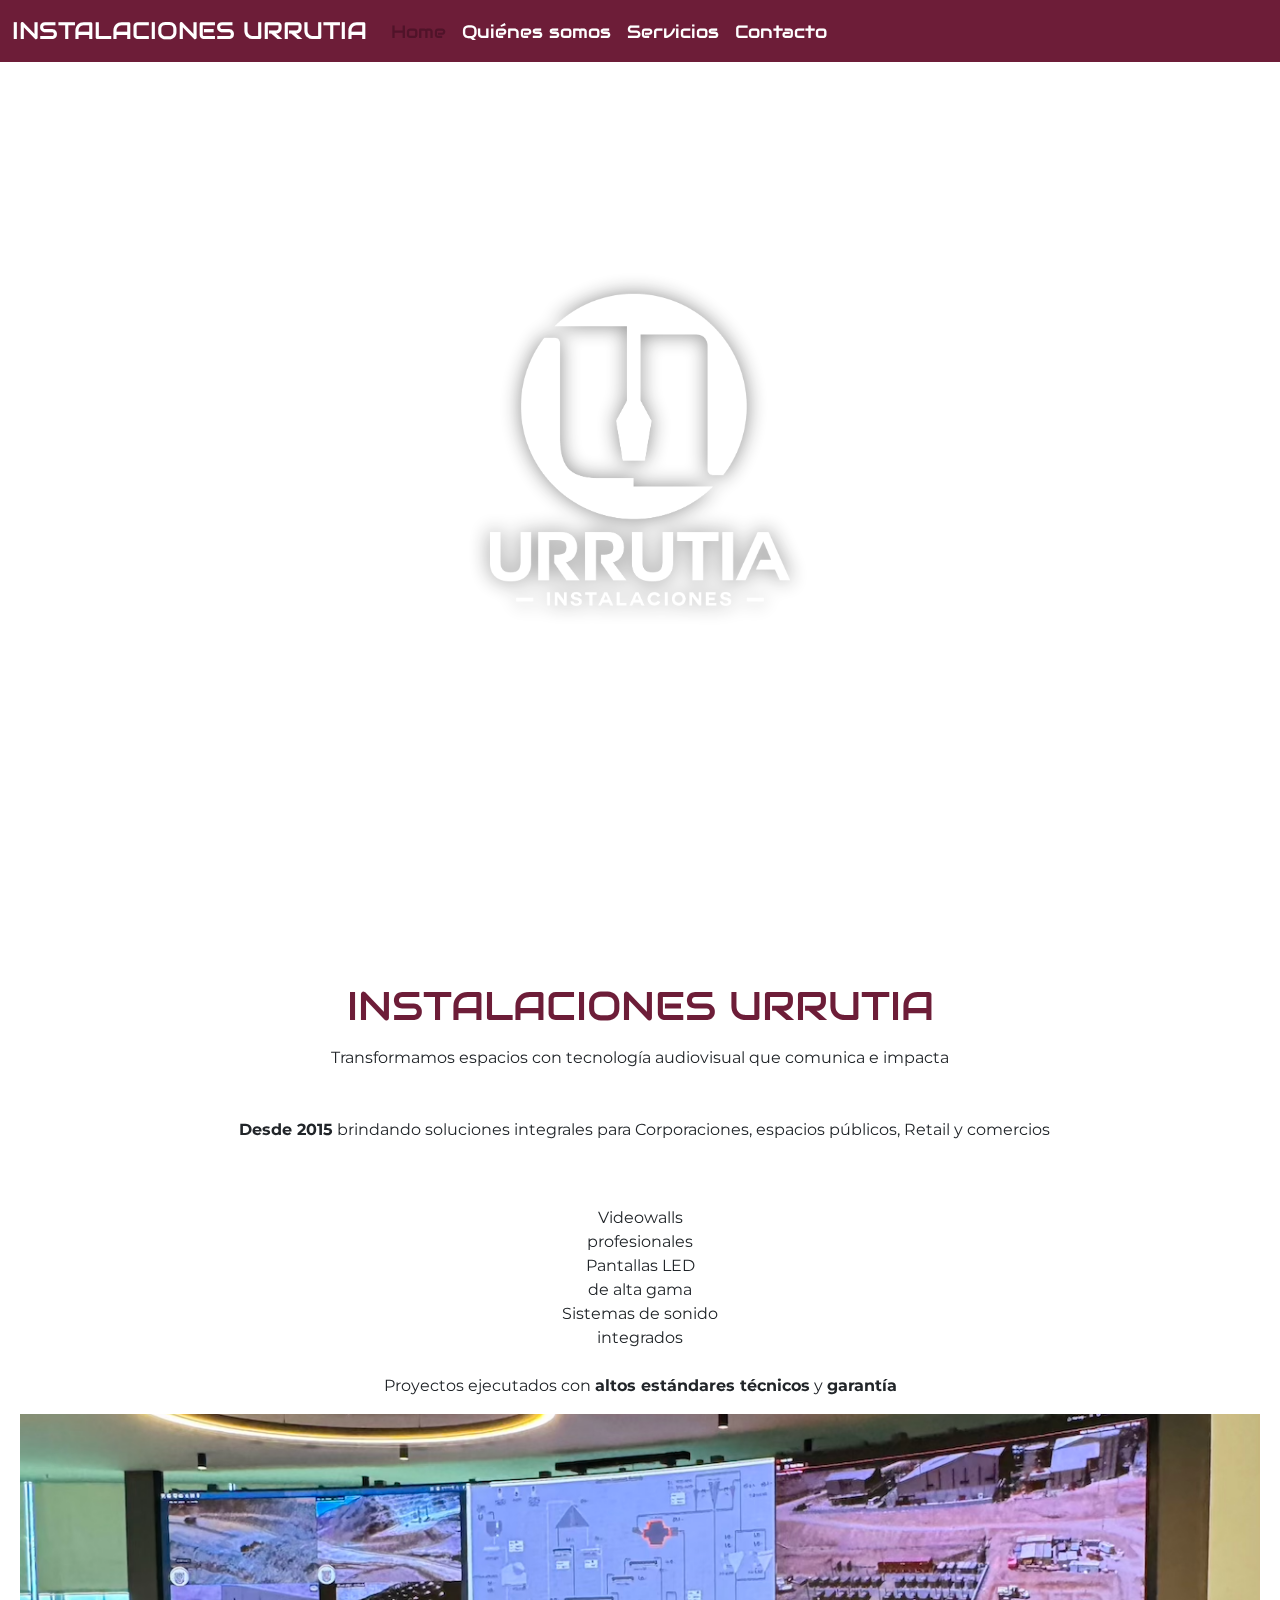
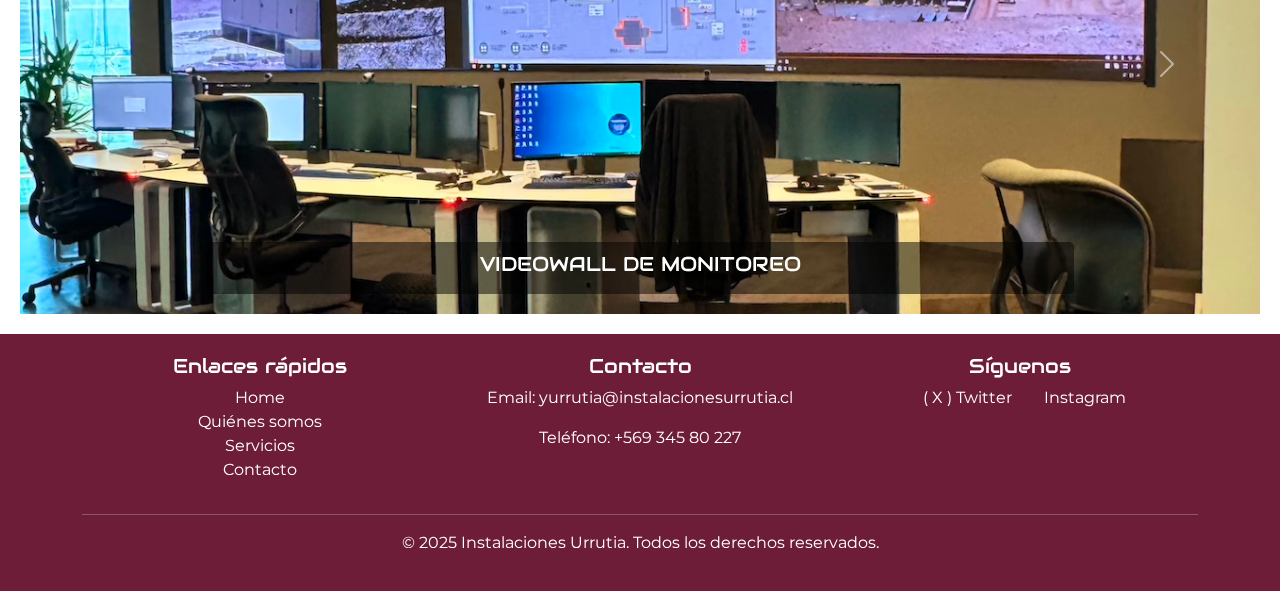
<file: index.html>
<!DOCTYPE html>
<html lang="es">
<head>
    <meta charset="UTF-8">
    <meta name="viewport" content="width=device-width, initial-scale=1.0">
    <title>INSTALACIONES URRUTIA</title>
    <!-- Bootstrap CSS -->
    <link href="https://cdn.jsdelivr.net/npm/bootstrap@5.3.0/dist/css/bootstrap.min.css" rel="stylesheet">
    <!-- Google Fonts -->
    <link href="https://fonts.googleapis.com/css2?family=Roboto:wght@400;700&display=swap" rel="stylesheet">
    <link href="https://fonts.googleapis.com/css2?family=Montserrat:ital,wght@0,100..900;1,100..900&family=Permanent+Marker&display=swap" rel="stylesheet">
    <link href="https://fonts.googleapis.com/css2?family=Audiowide&family=Montserrat:ital,wght@0,100..900;1,100..900&family=Permanent+Marker&display=swap" rel="stylesheet">
    <!-- Estilos personalizados -->
    <link href="assets/css/styles.css" rel="stylesheet">
</head>
<body>
<!-- Agregue un comentario para probar git en mac -->
    <!-- Navbar -->
    <nav class="navbar navbar-expand-lg navbar-dark navbar-custom">
        <div class="container-fluid">
            <a class="navbar-brand" href="index.html">INSTALACIONES URRUTIA</a>
            <button class="navbar-toggler" type="button" data-bs-toggle="collapse" data-bs-target="#navbarNav" aria-controls="navbarNav" aria-expanded="false" aria-label="Toggle navigation">
                <span class="navbar-toggler-icon"></span>
            </button>
            <div class="collapse navbar-collapse" id="navbarNav">
                <ul class="navbar-nav">
                    <li class="nav-item">
                        <a class="nav-link active" aria-current="page" href="index.html">Home</a>
                    </li>
                    <li class="nav-item">
                        <a class="nav-link" href="quienes-somos.html">Quiénes somos</a>
                    </li>
                    <li class="nav-item">
                        <a class="nav-link" href="servicios.html">Servicios</a>
                    </li>
                    <li class="nav-item">
                        <a class="nav-link" href="contacto.html">Contacto</a>
                    </li>
                </ul>
            </div>
        </div>
    </nav>

    <!-- Video de fondo de YouTube -->
    <div class="video-background">
        <iframe
            src="https://www.youtube.com/embed/0Ohs6eExN68?autoplay=1&mute=1&controls=0&loop=1&playlist=0Ohs6eExN68"
            allow="accelerometer; autoplay; clipboard-write; encrypted-media; gyroscope; picture-in-picture"
            allowfullscreen>
        </iframe>
    </div>

    <!-- Logo sobre el video -->
    <div class="logo-container">
        <img src="assets/images/logo_original.png" alt="Logo de Instalaciones Urrutia">
    </div>


    <!-- Contenido principal -->
        <div class="content">
            <div class="hero-text text-center px-3">
                <!-- Línea superior con acento decorativo -->
                <div class="d-flex justify-content-center align-items-center mb-3">
                    <div class="header-line"></div>
                    <h1 class="mx-3 mb-0">INSTALACIONES URRUTIA</h1>
                    <div class="header-line"></div>
                </div>
                
                <!-- Lema principal -->
                <p class="lead-text mb-4">Transformamos espacios con <span class="text-highlight">tecnología audiovisual</span> que comunica e impacta</p>
                
                <!-- Tarjeta flotante con información -->
                <div class="info-card mx-auto p-4 mb-4">
                    <p class="mb-3"><i class="fas fa-calendar-check text-highlight me-2"></i> <strong>Desde 2015</strong> brindando soluciones integrales para Corporaciones, espacios públicos, Retail y comercios</p>
                </div>
                
                <!-- Especialidades destacadas -->
                <div class="specialties-container">
                    <div class="specialty-item">
                        <i class="fas fa-tv text-highlight"></i>
                        <p class="mb-0">Videowalls<br>profesionales</p>
                    </div>
                    <div class="specialty-item">
                        <i class="fas fa-broadcast-tower text-highlight"></i>
                        <p class="mb-0">Pantallas LED<br>de alta gama</p>
                    </div>
                    <div class="specialty-item">
                        <i class="fas fa-volume-up text-highlight"></i>
                        <p class="mb-0">Sistemas de sonido<br>integrados</p>
                    </div>
                </div>
                
                <!-- Texto de cierre -->
                <p class="closing-text mt-4">Proyectos ejecutados con <strong>altos estándares técnicos</strong> y <strong>garantía</strong></p>
            </div>

            <div id="carouselExample" class="carousel slide" data-bs-ride="carousel" data-bs-interval="2000">
                <div class="carousel-inner">
                    <div class="carousel-item active">
                        <img src="assets/images/carrusel_home/carrusel_home_1.png" class="d-block w-100" alt="Imagen 1">
                        <div class="carousel-caption d-none d-md-block">
                            <h5>VIDEOWALL DE MONITOREO</h5>
                        </div>
                    </div>
                    <div class="carousel-item">
                        <img src="assets/images/carrusel_home/carrusel_home_2.png" class="d-block w-100" alt="Imagen 2">
                        <div class="carousel-caption d-none d-md-block">
                            <h5>PANTALLA LED DE CONFERENCIAS O INFORMACIONES</h5>
                        </div>
                    </div>
                    <div class="carousel-item">
                        <img src="assets/images/carrusel_home/carrusel_home_3.png" class="d-block w-100" alt="Imagen 3">
                        <div class="carousel-caption d-none d-md-block">
                            <h5>PANTALLAS LED PUBLICITARIAS</h5>
                        </div>
                    </div>
                    <div class="carousel-item">
                        <img src="assets/images/carrusel_home/carrusel_home_4.png" class="d-block w-100" alt="Imagen 4">
                        <div class="carousel-caption d-none d-md-block">
                            <h5>VIDEOWALL</h5>
                        </div>
                    </div>
                    <div class="carousel-item">
                        <img src="assets/images/carrusel_home/carrusel_home_5.png" class="d-block w-100" alt="Imagen 5">
                        <div class="carousel-caption d-none d-md-block">
                            <h5>SOLUCIONES PARA SALAS DE REUNIONES</h5>
                        </div>
                    </div>
                    <div class="carousel-item">
                        <img src="assets/images/carrusel_home/carrusel_home_6.png" class="d-block w-100" alt="Imagen 6">
                        <div class="carousel-caption d-none d-md-block">
                            <h5>SISTEMAS DE AUDIO</h5>
                        </div>
                    </div>
                    <div class="carousel-item">
                        <img src="assets/images/carrusel_home/carrusel_home_7.png" class="d-block w-100" alt="Imagen 7">
                        <div class="carousel-caption d-none d-md-block">
                            <h5>FRAMES PARA PANTALLAS LED</h5>
                        </div>
                    </div>
                    <div class="carousel-item">
                        <img src="assets/images/carrusel_home/carrusel_home_8.png" class="d-block w-100" alt="Imagen 8">
                        <div class="carousel-caption d-none d-md-block">
                            <h5>RACKS PARA EQUIPOS AUDIOVISUALES</h5>
                        </div>
                    </div>
                </div>
                <button class="carousel-control-prev" type="button" data-bs-target="#carouselExample" data-bs-slide="prev">
                    <span class="carousel-control-prev-icon" aria-hidden="true"></span>
                    <span class="visually-hidden">Anterior</span>
                </button>
                <button class="carousel-control-next" type="button" data-bs-target="#carouselExample" data-bs-slide="next">
                    <span class="carousel-control-next-icon" aria-hidden="true"></span>
                    <span class="visually-hidden">Siguiente</span>
                </button>
            </div>
        </div>
    

    <!-- Pie de página -->
    <footer>
        <div class="container">
            <div class="row">
                <div class="col-md-4">
                    <h5>Enlaces rápidos</h5>
                    <ul class="list-unstyled">
                        <li><a href="index.html">Home</a></li>
                        <li><a href="quienes-somos.html">Quiénes somos</a></li>
                        <li><a href="servicios.html">Servicios</a></li>
                        <li><a href="contacto.html">Contacto</a></li>
                    </ul>
                </div>
                <div class="col-md-4">
                    <h5>Contacto</h5>
                    <p>Email: yurrutia@instalacionesurrutia.cl</p>
                    <p>Teléfono: +569 345 80 227
                </div>
                <div class="col-md-4">
                    <h5>Síguenos</h5>
                    <a href="https://x.com/instala_urrutia"><i class="fab fa-twitter me-2"></i>( X ) Twitter</a>
                    <a href="https://www.instagram.com/instalacionesurrutia/"><i class="fab fa-instagram me-2"></i>Instagram</a>
                </div>
            </div>
            <hr>
            <p class="text-center">&copy; 2025 Instalaciones Urrutia. Todos los derechos reservados.</p>
        </div>
    </footer>

    <!-- Bootstrap JS y dependencias -->
    <script src="https://cdn.jsdelivr.net/npm/@popperjs/core@2.11.6/dist/umd/popper.min.js"></script>
    <script src="https://cdn.jsdelivr.net/npm/bootstrap@5.3.0/dist/js/bootstrap.min.js"></script>
    <script>
        window.addEventListener('scroll', function() {
            const video = document.querySelector('.video-background iframe');
            const scrollPosition = window.scrollY;
            const videoHeight = video.clientHeight;
            const opacity = 1 - (scrollPosition / videoHeight);
            video.style.opacity = opacity;
        });
    </script>
</body>
</html>
</file>
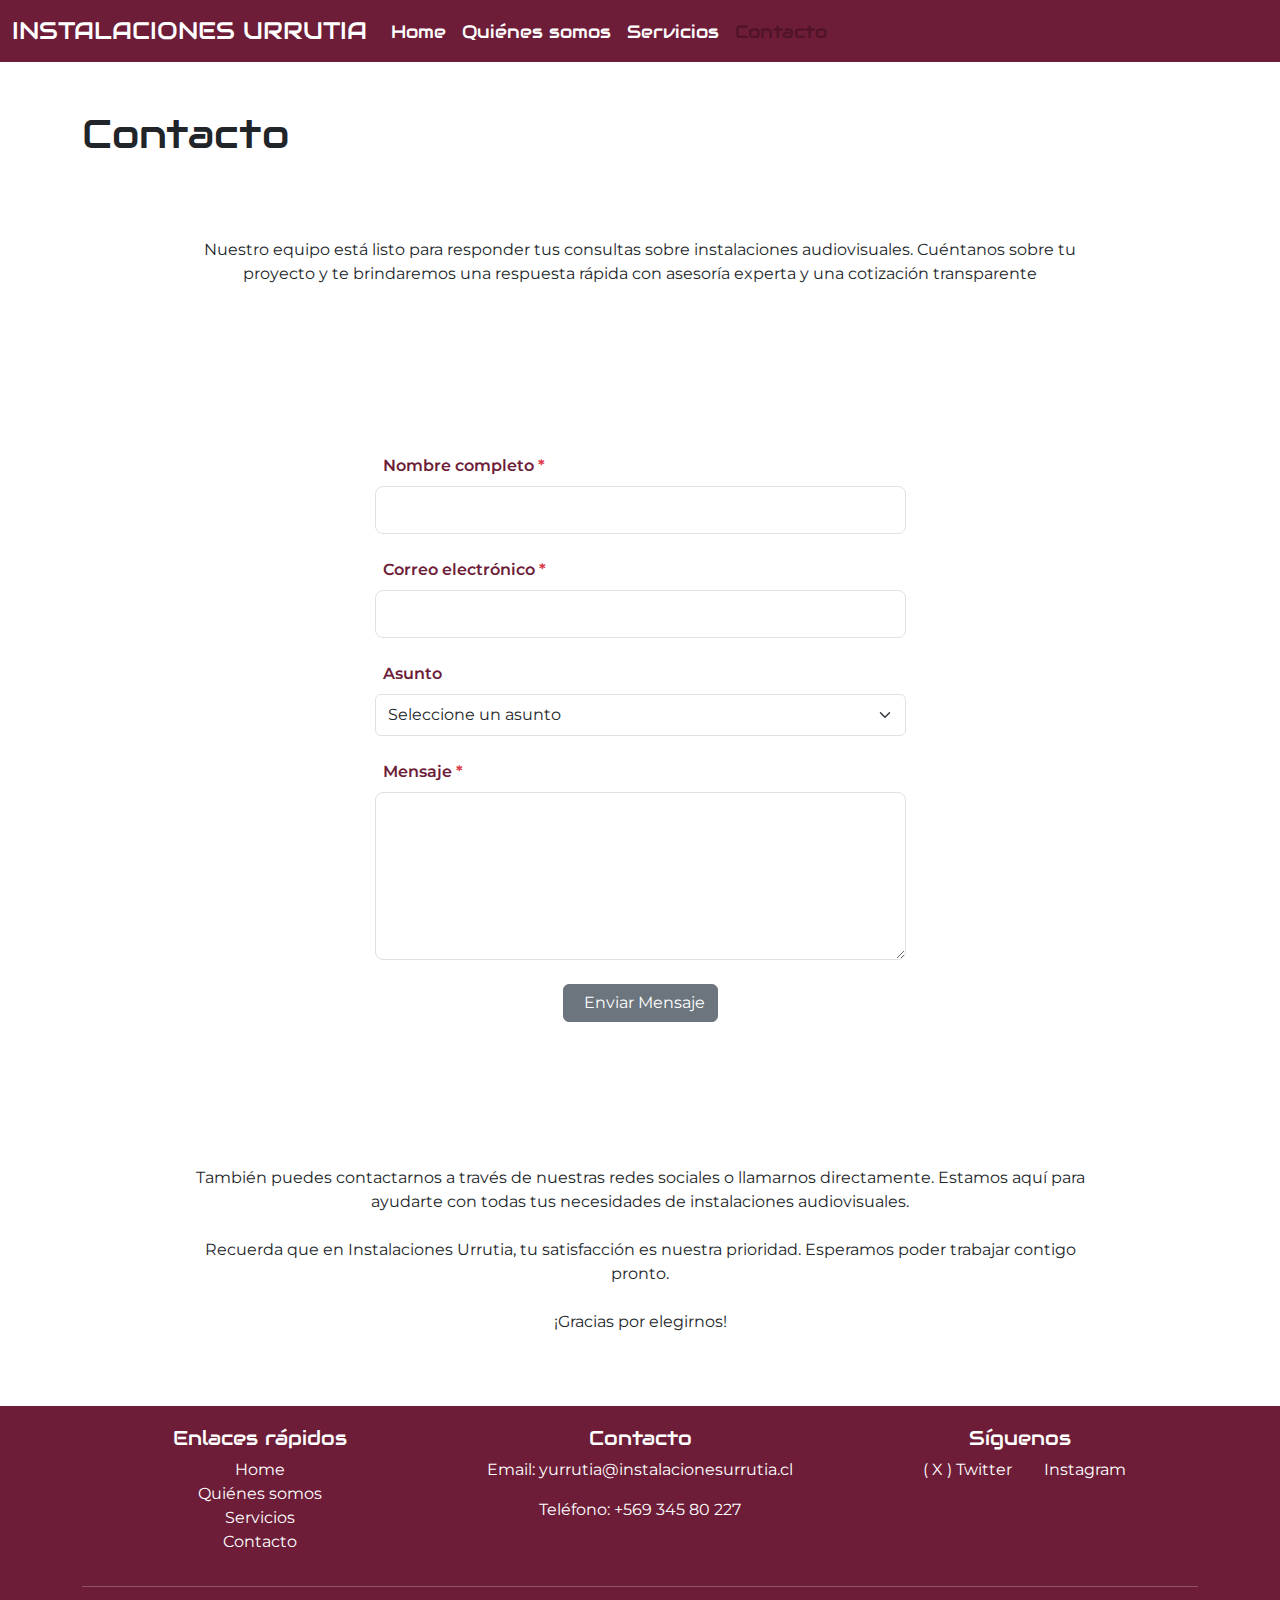
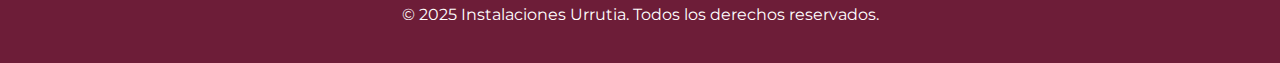
<file: contacto.html>
<!DOCTYPE html>
<html lang="es">
<head>
    <meta charset="UTF-8">
    <meta name="viewport" content="width=device-width, initial-scale=1.0">
    <title>Contacto - Instalaciones Urrutia</title>
    <!-- Bootstrap CSS -->
    <link href="https://cdn.jsdelivr.net/npm/bootstrap@5.3.0/dist/css/bootstrap.min.css" rel="stylesheet">
    <!-- Google Fonts -->
    <link href="https://fonts.googleapis.com/css2?family=Roboto:wght@400;700&display=swap" rel="stylesheet">
    <link href="https://fonts.googleapis.com/css2?family=Montserrat:ital,wght@0,100..900;1,100..900&family=Permanent+Marker&display=swap" rel="stylesheet">
    <link href="https://fonts.googleapis.com/css2?family=Audiowide&family=Montserrat:ital,wght@0,100..900;1,100..900&family=Permanent+Marker&display=swap" rel="stylesheet">
    <!-- Estilos personalizados -->
    <link href="assets/css/styles.css" rel="stylesheet">
    
</head>
<body>
    <!-- Navbar (Mantenido exactamente igual) -->
    <nav class="navbar navbar-expand-lg navbar-dark navbar-custom">
        <div class="container-fluid">
            <a class="navbar-brand" href="index.html">INSTALACIONES URRUTIA</a>
            <button class="navbar-toggler" type="button" data-bs-toggle="collapse" data-bs-target="#navbarNav" aria-controls="navbarNav" aria-expanded="false" aria-label="Toggle navigation">
                <span class="navbar-toggler-icon"></span>
            </button>
            <div class="collapse navbar-collapse" id="navbarNav">
                <ul class="navbar-nav">
                    <li class="nav-item">
                        <a class="nav-link" href="index.html">Home</a>
                    </li>
                    <li class="nav-item">
                        <a class="nav-link" href="quienes-somos.html">Quiénes somos</a>
                    </li>
                    <li class="nav-item">
                        <a class="nav-link" href="servicios.html">Servicios</a>
                    </li>
                    <li class="nav-item">
                        <a class="nav-link active" href="contacto.html">Contacto</a>
                    </li>
                </ul>
            </div>
        </div>
    </nav>

    <!-- Contenido principal -->
    <div class="container mt-5">
        <h1>Contacto</h1>
        <br>
        <section class="about-us-intro py-5">
            <div class="container">
                <div class="row justify-content-center">
                    <div class="col-lg-10 text-center">
        
                        <!-- Contenido principal -->
                        <div class="about-content">
                            <p class="lead-text mb-4">Nuestro equipo está listo para responder tus consultas sobre instalaciones audiovisuales. Cuéntanos sobre tu proyecto y te brindaremos
                                una respuesta rápida con asesoría experta y una cotización transparente
                            </p>
                        </div> 
                    </div>
                </div>
            </div>
        </section>

        <!-- Contenido principal mejorado -->
    <div class="contact-section py-5">
        <div class="container">
            <div class="row justify-content-center">
                <!-- Formulario mejorado -->
                <div class="col-lg-7">
                    <div class="contact-form-card p-4 p-lg-5">
                        <form action="https://formsubmit.co/e6d14346e98e64344cacd75c14057bca" method="POST">
                            <input type="hidden" name="_next" value="https://instalacionesurrutia.cl/web/gracias.html">
                            <input type="hidden" name="_subject" value="Nuevo mensaje desde el sitio web">
                            
                            <!-- Grupo de campos -->
                            <div class="form-group mb-4">
                                <label for="nombre" class="form-label">
                                    <i class="fas fa-user me-2 text-highlight"></i>Nombre completo <span class="text-danger">*</span>
                                </label>
                                <input type="text" class="form-control form-control-lg" id="nombre" name="nombre" required>
                            </div>
                            
                            <div class="form-group mb-4">
                                <label for="email" class="form-label">
                                    <i class="fas fa-envelope me-2 text-highlight"></i>Correo electrónico <span class="text-danger">*</span>
                                </label>
                                <input type="email" class="form-control form-control-lg" id="email" name="email" required>
                            </div>
                            
                            <div class="form-group mb-4">
                                <label for="asunto" class="form-label">
                                    <i class="fas fa-tag me-2 text-highlight"></i>Asunto
                                </label>
                                <select class="form-select form-control-lg" id="asunto" name="asunto">
                                    <option selected>Seleccione un asunto</option>
                                    <option value="Consulta general">Consulta general</option>
                                    <option value="Cotización">Solicitud de cotización</option>
                                    <option value="Soporte técnico">Soporte técnico</option>
                                    <option value="Otro">Otro</option>
                                </select>
                            </div>
                            
                            <div class="form-group mb-4">
                                <label for="mensaje" class="form-label">
                                    <i class="fas fa-comment-dots me-2 text-highlight"></i>Mensaje <span class="text-danger">*</span>
                                </label>
                                <textarea class="form-control form-control-lg" id="mensaje" name="mensaje" rows="5" required></textarea>
                            </div>
                            
                            <div class="text-center mt-4">
                                <button type="submit" class="btn btn-secondary">
                                    
                                    <i class="fas fa-paper-plane me-2"></i> Enviar Mensaje
                                </button>
                            </div>
                        </form>
                    </div>
                </div>
               
                
            </div>
        </div>
    </div>


    </div>

    <section class="about-us-intro py-5">
        <div class="container">
            <div class="row justify-content-center">
                <div class="col-lg-10 text-center">
    
                    <!-- Contenido principal -->
                    <div class="about-content">
                        <p class="lead-text mb-4">También puedes contactarnos a través de nuestras redes sociales o llamarnos directamente. Estamos aquí para ayudarte con todas tus necesidades de instalaciones audiovisuales.</p>
                        <p class="lead-text mb-4">Recuerda que en Instalaciones Urrutia, tu satisfacción es nuestra prioridad. Esperamos poder trabajar contigo pronto.</p>
                        <p class="lead-text mb-4">¡Gracias por elegirnos!</p>
                        </p>
                    </div> 
                </div>
            </div>
        </div>
    </section>

   <!-- Footer -->
   <footer>
    <div class="container">
        <div class="row">
            <div class="col-md-4">
                <h5>Enlaces rápidos</h5>
                <ul class="list-unstyled">
                    <li><a href="index.html">Home</a></li>
                    <li><a href="quienes-somos.html">Quiénes somos</a></li>
                    <li><a href="servicios.html">Servicios</a></li>
                    <li><a href="contacto.html">Contacto</a></li>
                </ul>
            </div>
            <div class="col-md-4">
                <h5>Contacto</h5>
                <p>Email: yurrutia@instalacionesurrutia.cl</p>
                <p>Teléfono: +569 345 80 227
            </div>
            <div class="col-md-4">
                <h5>Síguenos</h5>
                <a href="https://x.com/instala_urrutia"><i class="fab fa-twitter me-2"></i>( X ) Twitter</a>
                <a href="https://www.instagram.com/instalacionesurrutia/"><i class="fab fa-instagram me-2"></i>Instagram</a>
            </div>
        </div>
        <hr>
        <p class="text-center">&copy; 2025 Instalaciones Urrutia. Todos los derechos reservados.</p>
    </div>
</footer>

    <!-- Bootstrap JS y dependencias -->
    <script src="https://cdn.jsdelivr.net/npm/@popperjs/core@2.11.6/dist/umd/popper.min.js"></script>
    <script src="https://cdn.jsdelivr.net/npm/bootstrap@5.3.0/dist/js/bootstrap.min.js"></script>
</body>
</html>
</file>
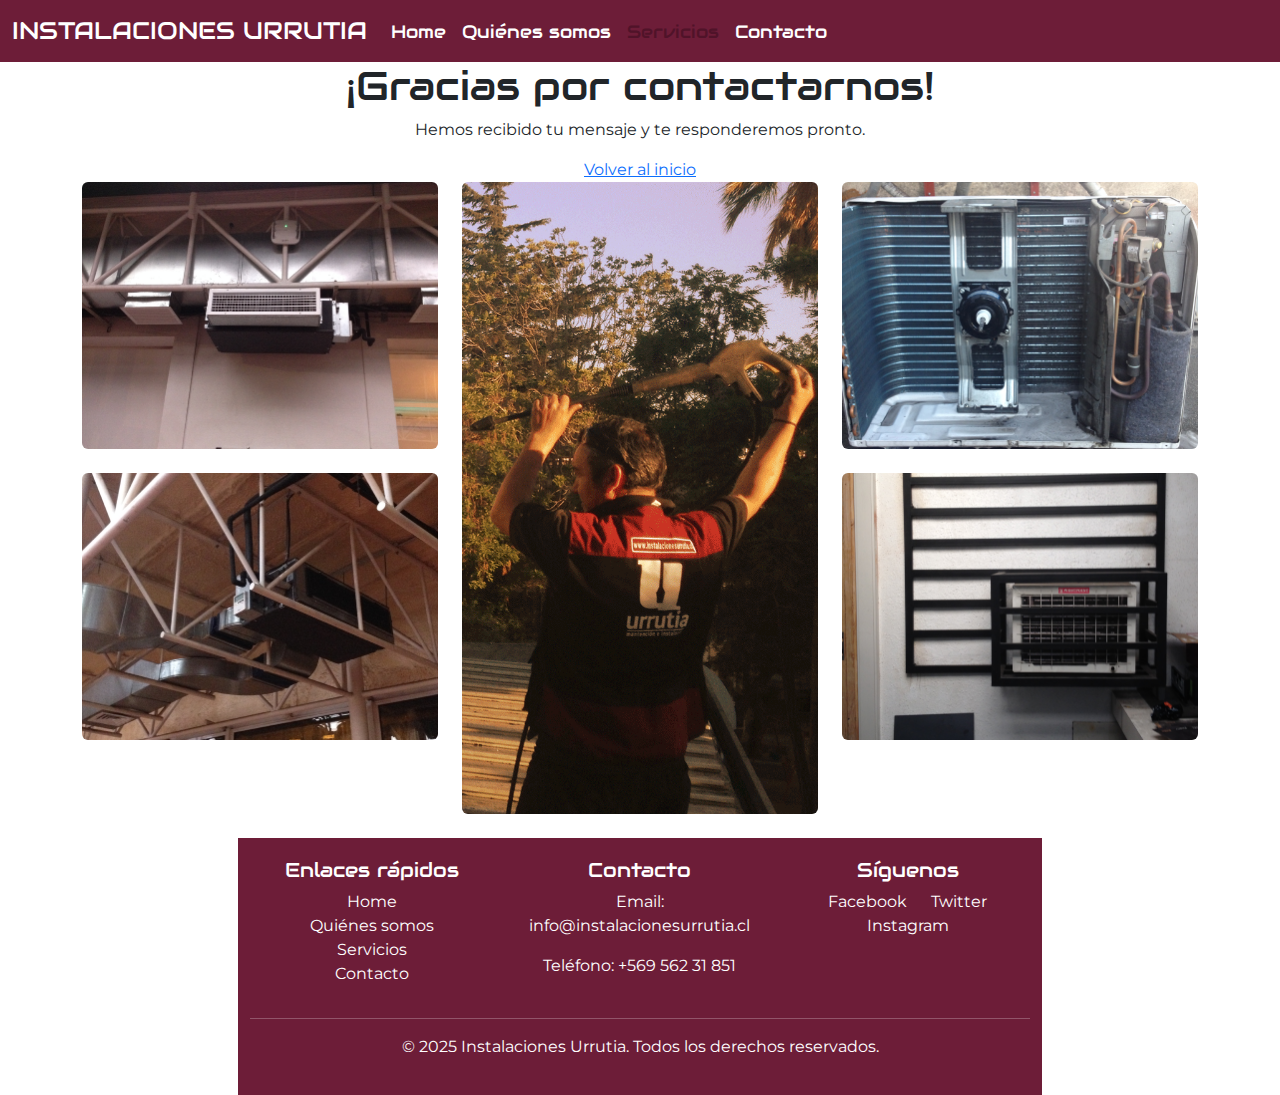
<file: gracias.html>
<!DOCTYPE html>
<html lang="es">
<head>
    <meta charset="UTF-8">
    <meta name="viewport" content="width=device-width, initial-scale=1.0">
    <title>Gracias - Instalaciones Urrutia</title>
    <!-- Bootstrap CSS -->
    <link href="https://cdn.jsdelivr.net/npm/bootstrap@5.3.0/dist/css/bootstrap.min.css" rel="stylesheet">
    <!-- Google Fonts -->
    <link href="https://fonts.googleapis.com/css2?family=Roboto:wght@400;700&display=swap" rel="stylesheet">
    <link href="https://fonts.googleapis.com/css2?family=Montserrat:ital,wght@0,100..900;1,100..900&family=Permanent+Marker&display=swap" rel="stylesheet">
    <link href="https://fonts.googleapis.com/css2?family=Audiowide&family=Montserrat:ital,wght@0,100..900;1,100..900&family=Permanent+Marker&display=swap" rel="stylesheet">
    
    <!-- Estilos personalizados -->
    <link href="assets/css/styles.css" rel="stylesheet">
</head>
<body>
    <!-- Navbar -->
    <nav class="navbar navbar-expand-lg navbar-dark navbar-custom">
        <div class="container-fluid">
            <a class="navbar-brand" href="index.html">INSTALACIONES URRUTIA</a>
            <button class="navbar-toggler" type="button" data-bs-toggle="collapse" data-bs-target="#navbarNav" aria-controls="navbarNav" aria-expanded="false" aria-label="Toggle navigation">
                <span class="navbar-toggler-icon"></span>
            </button>
            <div class="collapse navbar-collapse" id="navbarNav">
                <ul class="navbar-nav">
                    <li class="nav-item">
                        <a class="nav-link" href="index.html">Home</a>
                    </li>
                    <li class="nav-item">
                        <a class="nav-link" href="quienes-somos.html">Quiénes somos</a>
                    </li>
                    <li class="nav-item">
                        <a class="nav-link active" href="servicios.html">Servicios</a>
                    </li>
                    <li class="nav-item">
                        <a class="nav-link" href="contacto.html">Contacto</a>
                    </li>
                </ul>
            </div>
        </div>
    </nav>
    <div class="container d-flex flex-column align-items-center justify-content-center text-center min-vh-100">
      <!-- Contenido de la página -->
    <h1>¡Gracias por contactarnos!</h1>
    <p>Hemos recibido tu mensaje y te responderemos pronto.</p>
    <a href="index.html">Volver al inicio</a>

    
<!-- Gallery -->
<div class="row">
    <div class="col-lg-4 col-md-12 mb-4 mb-lg-0">
      <img
        src="assets/images/urban8.png"
        class="w-100 shadow-1-strong rounded mb-4"
        alt="Boat on Calm Water"
      />
  
      <img
        src="assets/images/urban2.png"
        class="w-100 shadow-1-strong rounded mb-4"
        alt="Wintry Mountain Landscape"
      />
    </div>
  
    <div class="col-lg-4 mb-4 mb-lg-0">
      <img
        src="assets/images/urban1_vertical.png"
        class="w-100 shadow-1-strong rounded mb-4"
        alt="Mountains in the Clouds"
      />
  
    </div>
  
    <div class="col-lg-4 mb-4 mb-lg-0">
      <img
        src="assets/images/urban5.png"
        class="w-100 shadow-1-strong rounded mb-4"
        alt="Waves at Sea"
      />
  
      <img
        src="assets/images/urban6.png"
        class="w-100 shadow-1-strong rounded mb-4"
        alt="Yosemite National Park"
      />
    </div>
  </div>
  <!-- Gallery -->
    <!-- Footer -->
    <footer>
        <div class="container">
            <div class="row">
                <div class="col-md-4">
                    <h5>Enlaces rápidos</h5>
                    <ul class="list-unstyled">
                        <li><a href="index.html">Home</a></li>
                        <li><a href="quienes-somos.html">Quiénes somos</a></li>
                        <li><a href="servicios.html">Servicios</a></li>
                        <li><a href="contacto.html">Contacto</a></li>
                    </ul>
                </div>
                <div class="col-md-4">
                    <h5>Contacto</h5>
                    <p>Email: info@instalacionesurrutia.cl</p>
                    <p>Teléfono: +569 562 31 851</p>
                </div>
                <div class="col-md-4">
                    <h5>Síguenos</h5>
                    <a href="#">Facebook</a>
                    <a href="#">Twitter</a>
                    <a href="#">Instagram</a>
                </div>
            </div>
            <hr>
            <p class="text-center">&copy; 2025 Instalaciones Urrutia. Todos los derechos reservados.</p>
        </div>

      </div>
    </footer>

    <!-- Bootstrap JS y dependencias -->
    <script src="https://cdn.jsdelivr.net/npm/@popperjs/core@2.11.6/dist/umd/popper.min.js"></script>
    <script src="https://cdn.jsdelivr.net/npm/bootstrap@5.3.0/dist/js/bootstrap.min.js"></script>
</body>
</html>
</file>
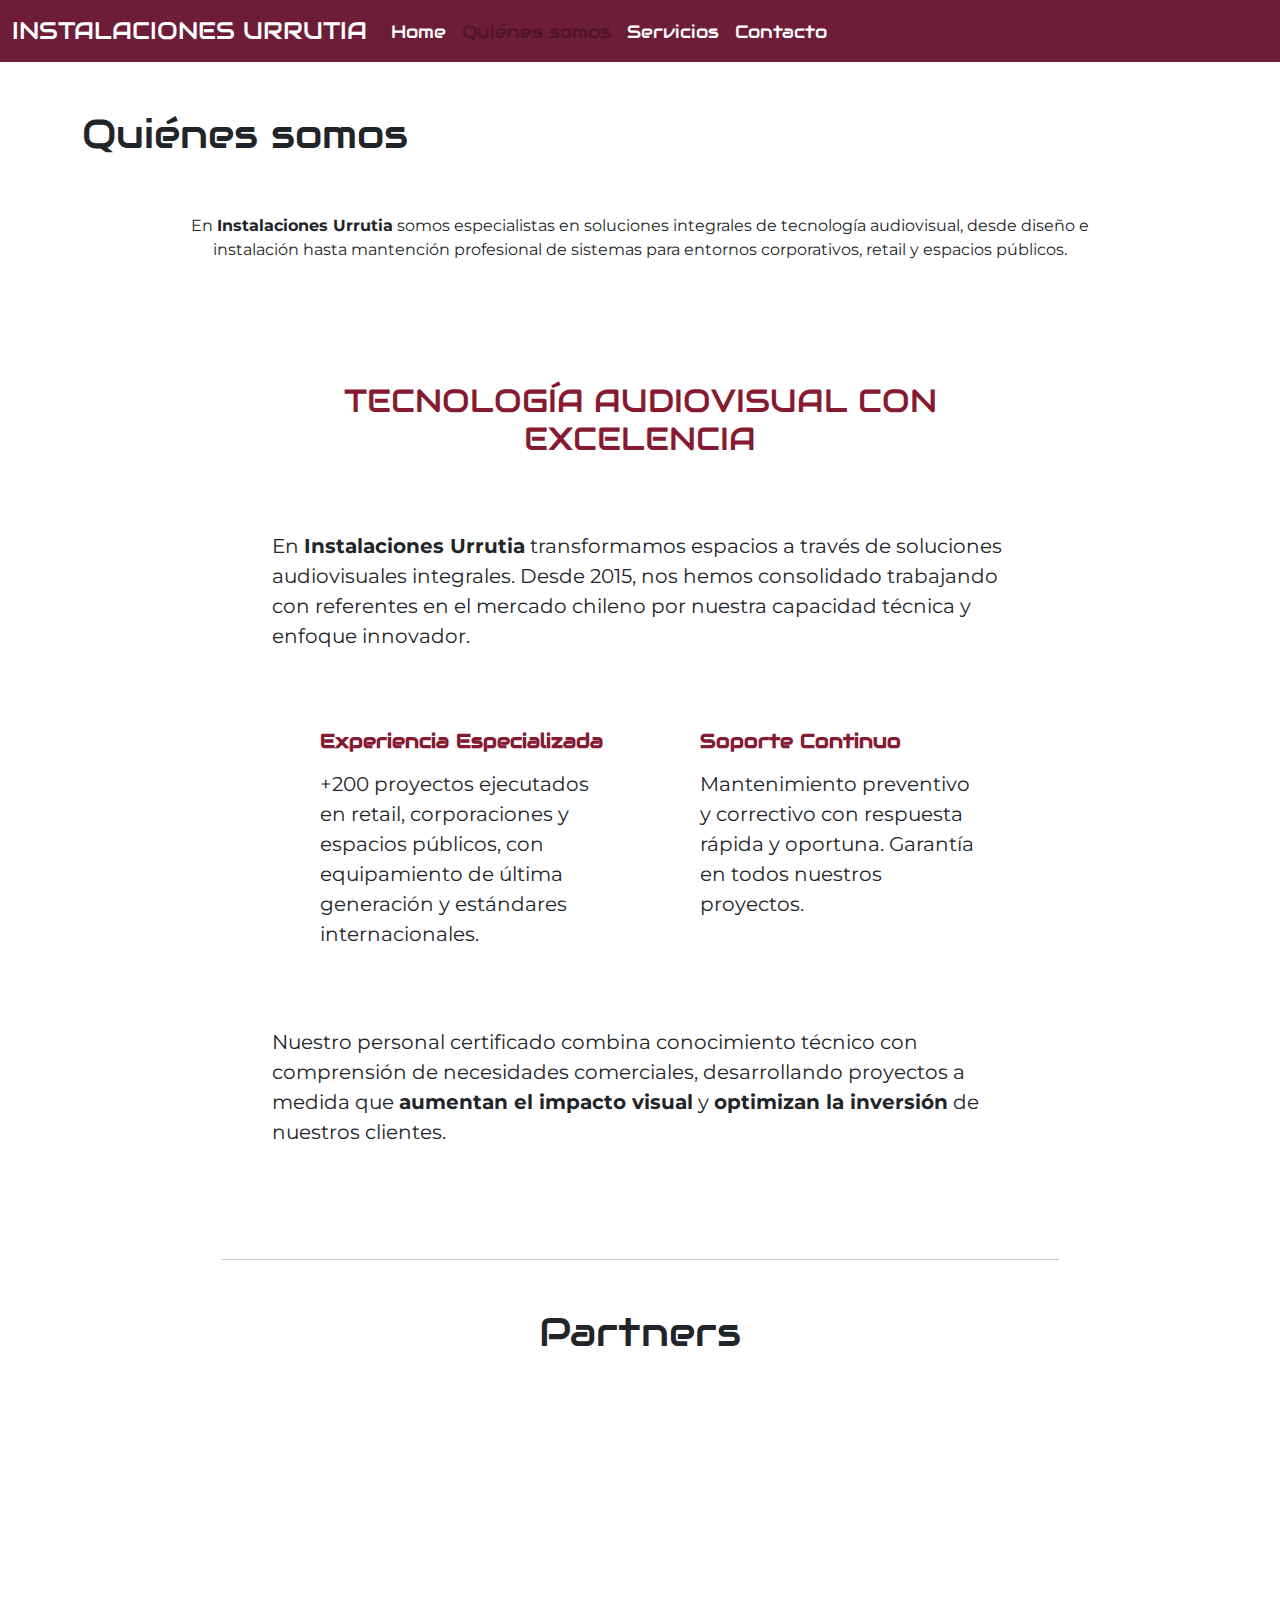
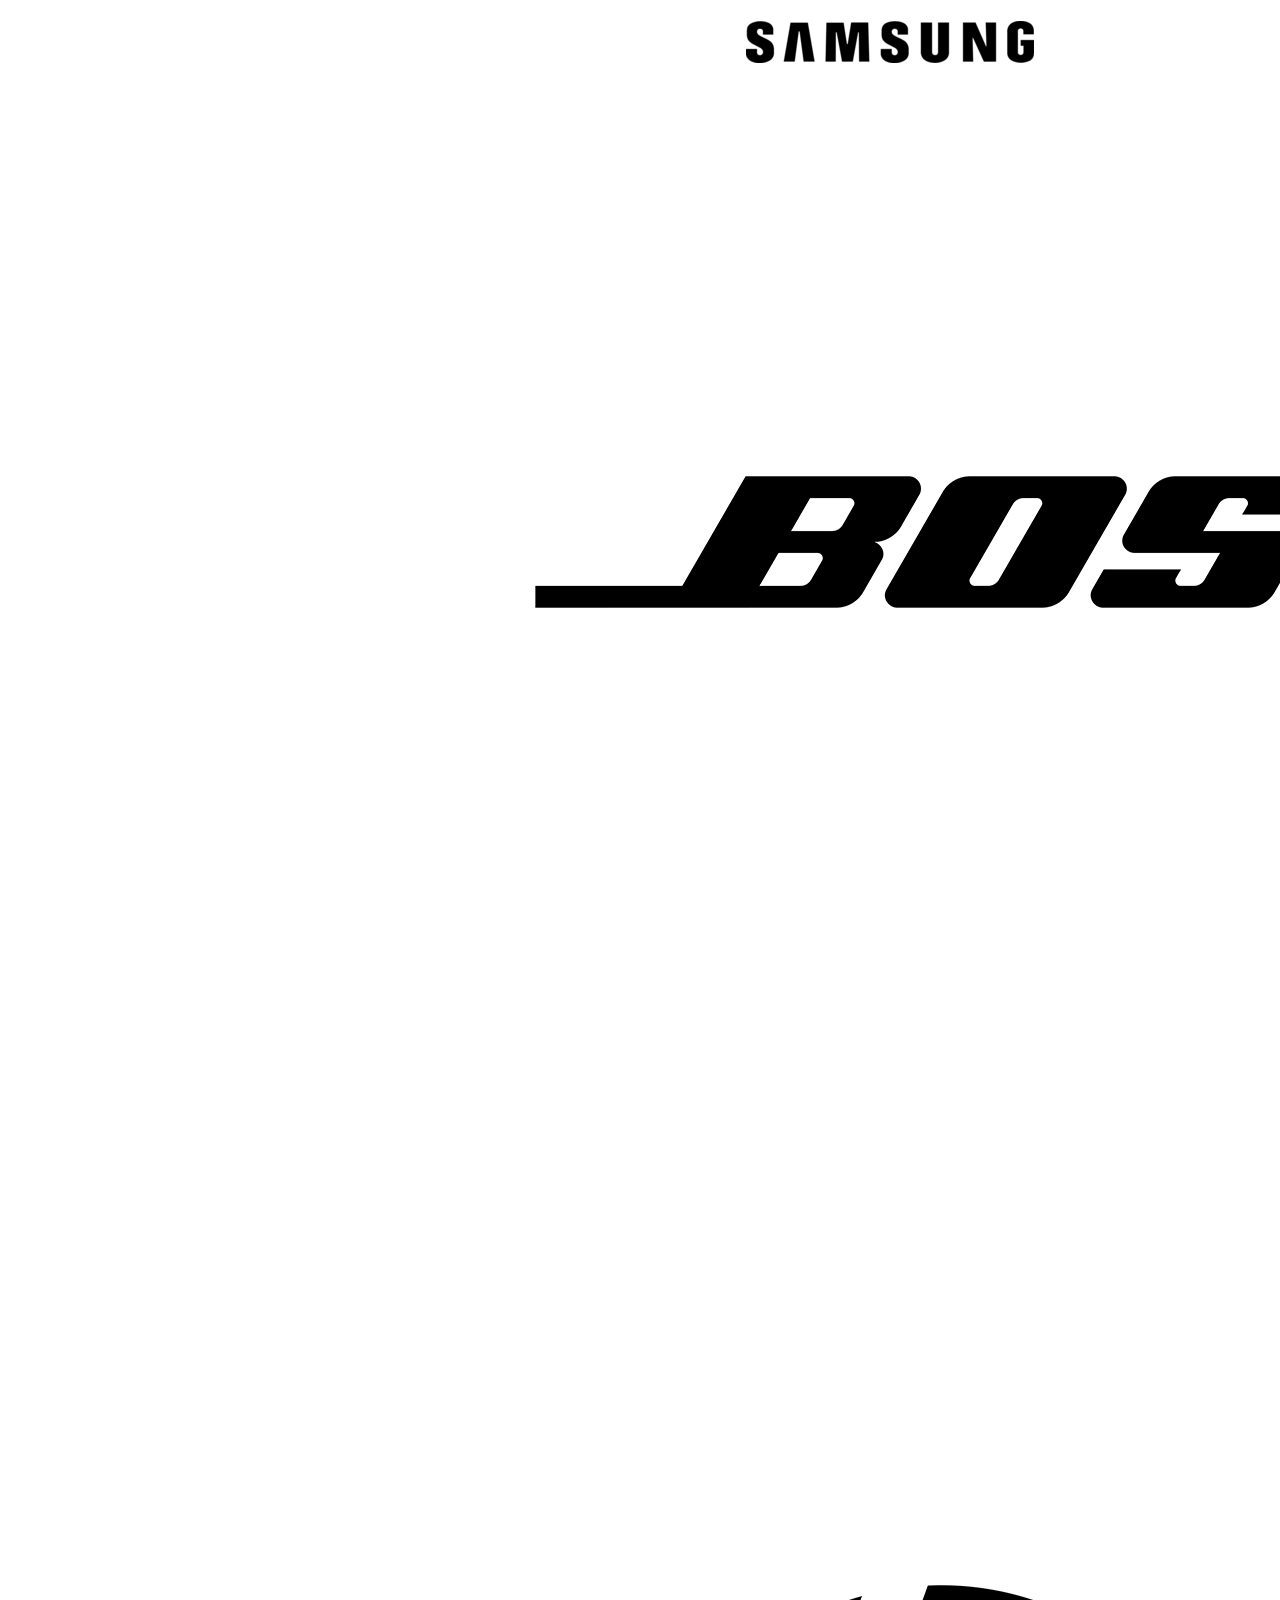
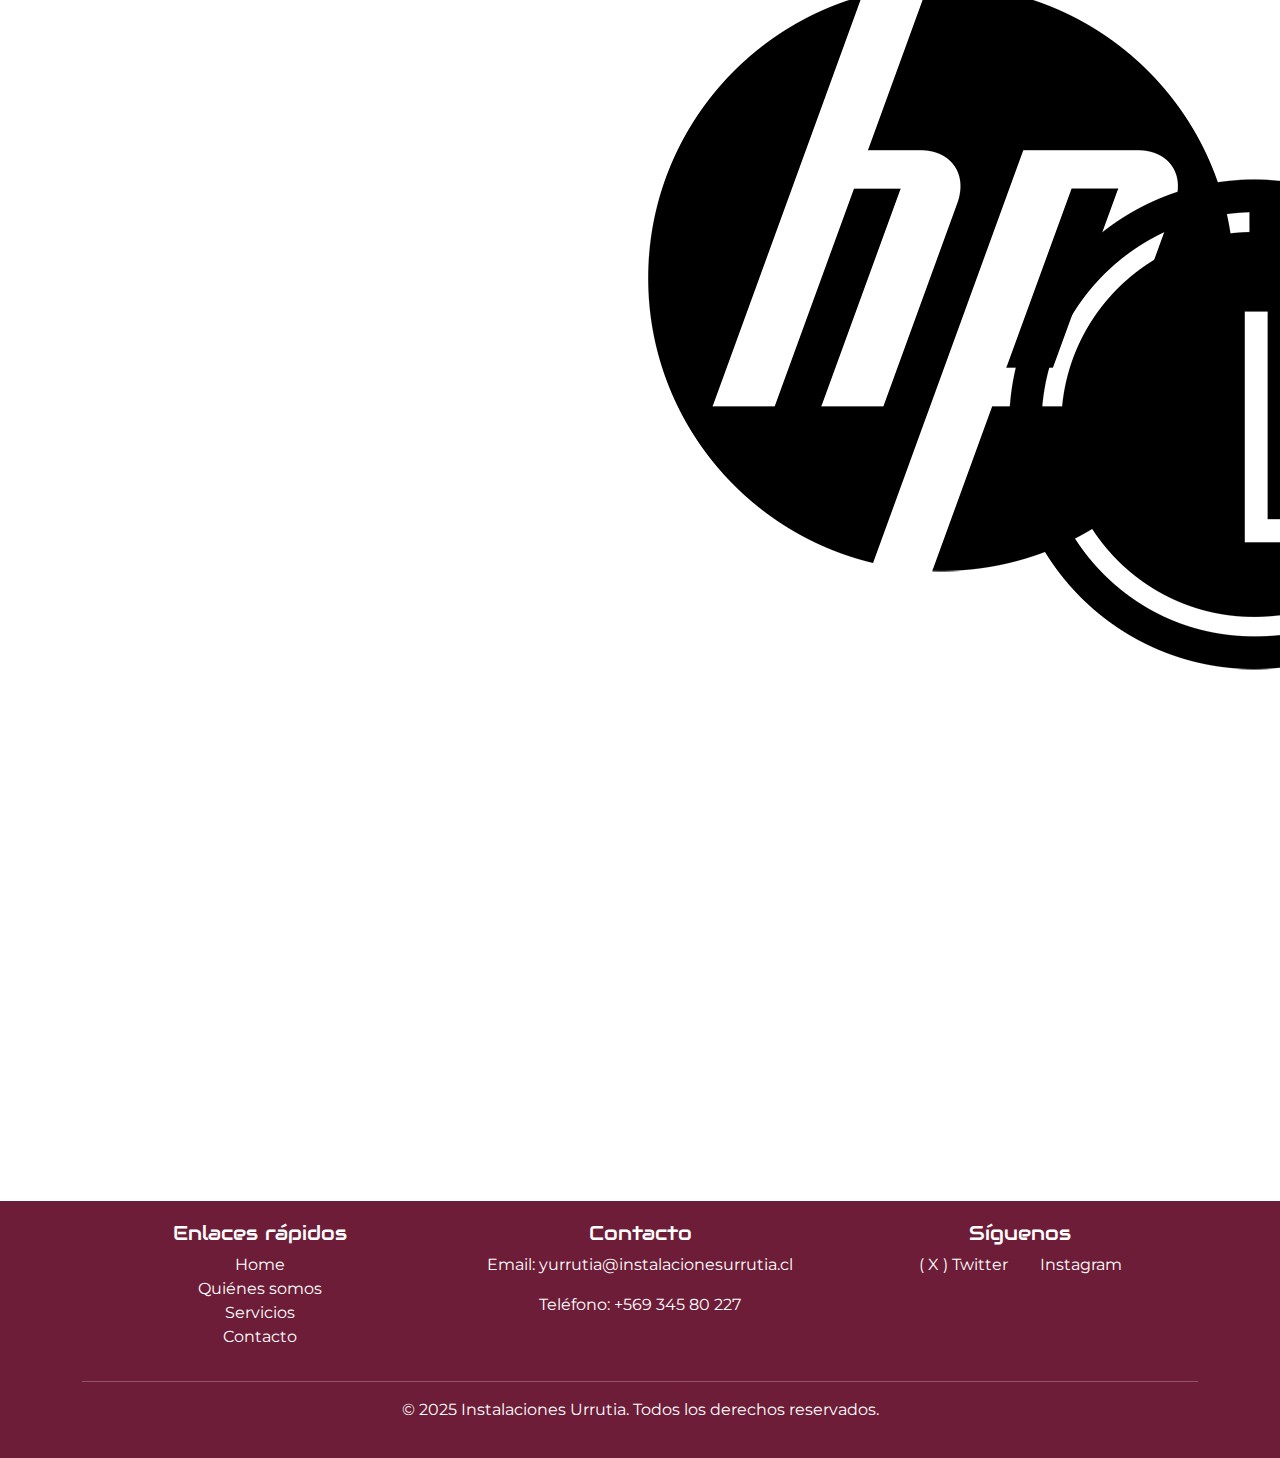
<file: quienes-somos.html>
<!DOCTYPE html>
<html lang="es">
<head>
    <meta charset="UTF-8">
    <meta name="viewport" content="width=device-width, initial-scale=1.0">
    <title>Quiénes somos - Instalaciones Urrutia</title>
    <!-- Bootstrap CSS -->
    <link href="https://cdn.jsdelivr.net/npm/bootstrap@5.3.0/dist/css/bootstrap.min.css" rel="stylesheet">
    <!-- Google Fonts -->
    <link href="https://fonts.googleapis.com/css2?family=Roboto:wght@400;700&display=swap" rel="stylesheet">
    <link href="https://fonts.googleapis.com/css2?family=Montserrat:ital,wght@0,100..900;1,100..900&family=Permanent+Marker&display=swap" rel="stylesheet">
    <link href="https://fonts.googleapis.com/css2?family=Audiowide&family=Montserrat:ital,wght@0,100..900;1,100..900&family=Permanent+Marker&display=swap" rel="stylesheet">

    <!-- Estilos personalizados -->
    <link href="assets/css/styles.css" rel="stylesheet">
</head>
<body>
    <!-- Navbar -->
    <nav class="navbar navbar-expand-lg navbar-dark navbar-custom">
        <div class="container-fluid">
            <a class="navbar-brand" href="index.html">INSTALACIONES URRUTIA</a>
            <button class="navbar-toggler" type="button" data-bs-toggle="collapse" data-bs-target="#navbarNav" aria-controls="navbarNav" aria-expanded="false" aria-label="Toggle navigation">
                <span class="navbar-toggler-icon"></span>
            </button>
            <div class="collapse navbar-collapse" id="navbarNav">
                <ul class="navbar-nav">
                    <li class="nav-item">
                        <a class="nav-link" href="index.html">Home</a>
                    </li>
                    <li class="nav-item">
                        <a class="nav-link active" href="quienes-somos.html">Quiénes somos</a>
                    </li>
                    <li class="nav-item">
                        <a class="nav-link" href="servicios.html">Servicios</a>
                    </li>
                    <li class="nav-item">
                        <a class="nav-link" href="contacto.html">Contacto</a>
                    </li>
                </ul>
            </div>
        </div>
    </nav>


    <!-- Contenido de la página -->
    <div class="container mt-5">
        <h1>Quiénes somos</h1>
    </div>

    <section class="about-us-intro py-5">
      <div class="container">
          <div class="row justify-content-center">
              <div class="col-lg-10 text-center">
                  <!-- Contenido principal -->
                  <div class="about-content">
                      <p class="lead-text mb-4">En <strong>Instalaciones Urrutia</strong> somos especialistas en <span class="text-highlight">soluciones integrales de tecnología audiovisual</span>, desde diseño e instalación hasta mantención profesional de sistemas para entornos corporativos, retail y espacios públicos.</p>

                  </div>
              </div>
          </div>
      </div>
  </section>

    <div class="container py-5">
      <div class="row justify-content-center">
          <div class="col-lg-8 text-center">
              <h2 class="mb-4" style="color: #851A31;">TECNOLOGÍA AUDIOVISUAL CON EXCELENCIA</h2>
              <br>
              <div class="about-content text-start mt-4 fs-5">
                  <p class="mb-4">En <strong>Instalaciones Urrutia</strong> transformamos espacios a través de <span class="text-highlight">soluciones audiovisuales integrales</span>. Desde 2015, nos hemos consolidado trabajando con referentes en el mercado chileno por nuestra capacidad técnica y enfoque innovador.</p>
                  <br>
                  <div class="row g-4">
                      <!-- Tarjeta Experiencia -->
                      <div class="col-md-6">
                          <div class="feature-card h-100 p-4">
                              <div class="d-flex align-items-start">
                                  <div class="feature-icon me-4">
                                      <i class="fas fa-certificate fa-2x text-highlight"></i>
                                  </div>
                                  <br>
                                  <div>
                                      <h5 class="fw-bold mb-3" style="color: #851A31;">Experiencia Especializada</h5>
                                      <p class="mb-0">+200 proyectos ejecutados en retail, corporaciones y espacios públicos, con equipamiento de última generación y estándares internacionales.</p>
                                  </div>
                              </div>
                          </div>
                      </div>
                      
                      <!-- Tarjeta Soporte -->
                      <div class="col-md-6">
                          <div class="feature-card h-100 p-4">
                              <div class="d-flex align-items-start">
                                  <div class="feature-icon me-4">
                                      <i class="fas fa-headset fa-2x text-highlight"></i>
                                  </div>
                                  <div>
                                      <h5 class="fw-bold mb-3" style="color: #851A31;">Soporte Continuo</h5>
                                      <p class="mb-0">Mantenimiento preventivo y correctivo con respuesta rápida y oportuna. Garantía en todos nuestros proyectos.</p>
                                  </div>
                              </div>
                          </div>
                      </div>
                  </div>
                  <br>
                  <p class="mt-4">Nuestro <span class="text-highlight">personal certificado</span> combina conocimiento técnico con comprensión de necesidades comerciales, desarrollando proyectos a medida que <strong>aumentan el impacto visual</strong> y <strong>optimizan la inversión</strong> de nuestros clientes.</p>
              </div>
          </div>
      </div>
  </div>

    <!-- Sección de clientes destacados -->
<div class="container mt-5" align="center">
    <div class="text-center mb-4">
        
    </div>

    <!-- Separador -->
<hr class="my-4 w-75">
<br>
    <!-- Sección de clientes destacados -->
  <h1>Partners</h1>
</div>

<div class="container mt-5 d-flex flex-column align-items-center">    
  <div class="gallery-container text-center" style="max-width: 900px;">
      <!-- Fila 1 -->
      <div class="row justify-content-center">
          <div class="col-md-4 img-container text-center">
              <img src="assets/images/bose_logo.png" class="gallery-img" alt="Samsung">
          </div>
          <div class="col-md-4 img-container text-center">
              <img src="assets/images/samsung_logo.png" class="gallery-img" alt="Dahua">
          </div>
          
      </div>
      
      <!-- Fila 2 -->
      <div class="row justify-content-center">
          <div class="col-md-4 img-container text-center">
              <img src="assets/images/hp_logo.png" class="gallery-img" alt="Hagroy">
          </div>
          <div class="col-md-4 img-container text-center">
              <img src="assets/images/lg_logo.png" class="gallery-img" alt="Frigidaire">
          </div>
          
      </div>
  </div>
</div>
    
  </section>
  <!-- Modal gallery -->    
</div>
<br>
<br>
    <!-- Footer -->
    <footer>
        <div class="container">
            <div class="row">
                <div class="col-md-4">
                    <h5>Enlaces rápidos</h5>
                    <ul class="list-unstyled">
                        <li><a href="index.html">Home</a></li>
                        <li><a href="quienes-somos.html">Quiénes somos</a></li>
                        <li><a href="servicios.html">Servicios</a></li>
                        <li><a href="contacto.html">Contacto</a></li>
                    </ul>
                </div>
                <div class="col-md-4">
                    <h5>Contacto</h5>
                    <p>Email: yurrutia@instalacionesurrutia.cl</p>
                    <p>Teléfono: +569 345 80 227
                </div>
                <div class="col-md-4">
                    <h5>Síguenos</h5>
                    <a href="https://x.com/instala_urrutia"><i class="fab fa-twitter"></i>( X ) Twitter</a>
                    <a href="https://www.instagram.com/instalacionesurrutia/"><i class="fab fa-instagram me-2"></i>Instagram</a>
                </div>
            </div>
            <hr>
            <p class="text-center">&copy; 2025 Instalaciones Urrutia. Todos los derechos reservados.</p>
        </div>
    </footer>

    <!-- Bootstrap JS y dependencias -->
    <script src="https://cdn.jsdelivr.net/npm/@popperjs/core@2.11.6/dist/umd/popper.min.js"></script>
    <script src="https://cdn.jsdelivr.net/npm/bootstrap@5.3.0/dist/js/bootstrap.min.js"></script>
</body>
</html>
</file>
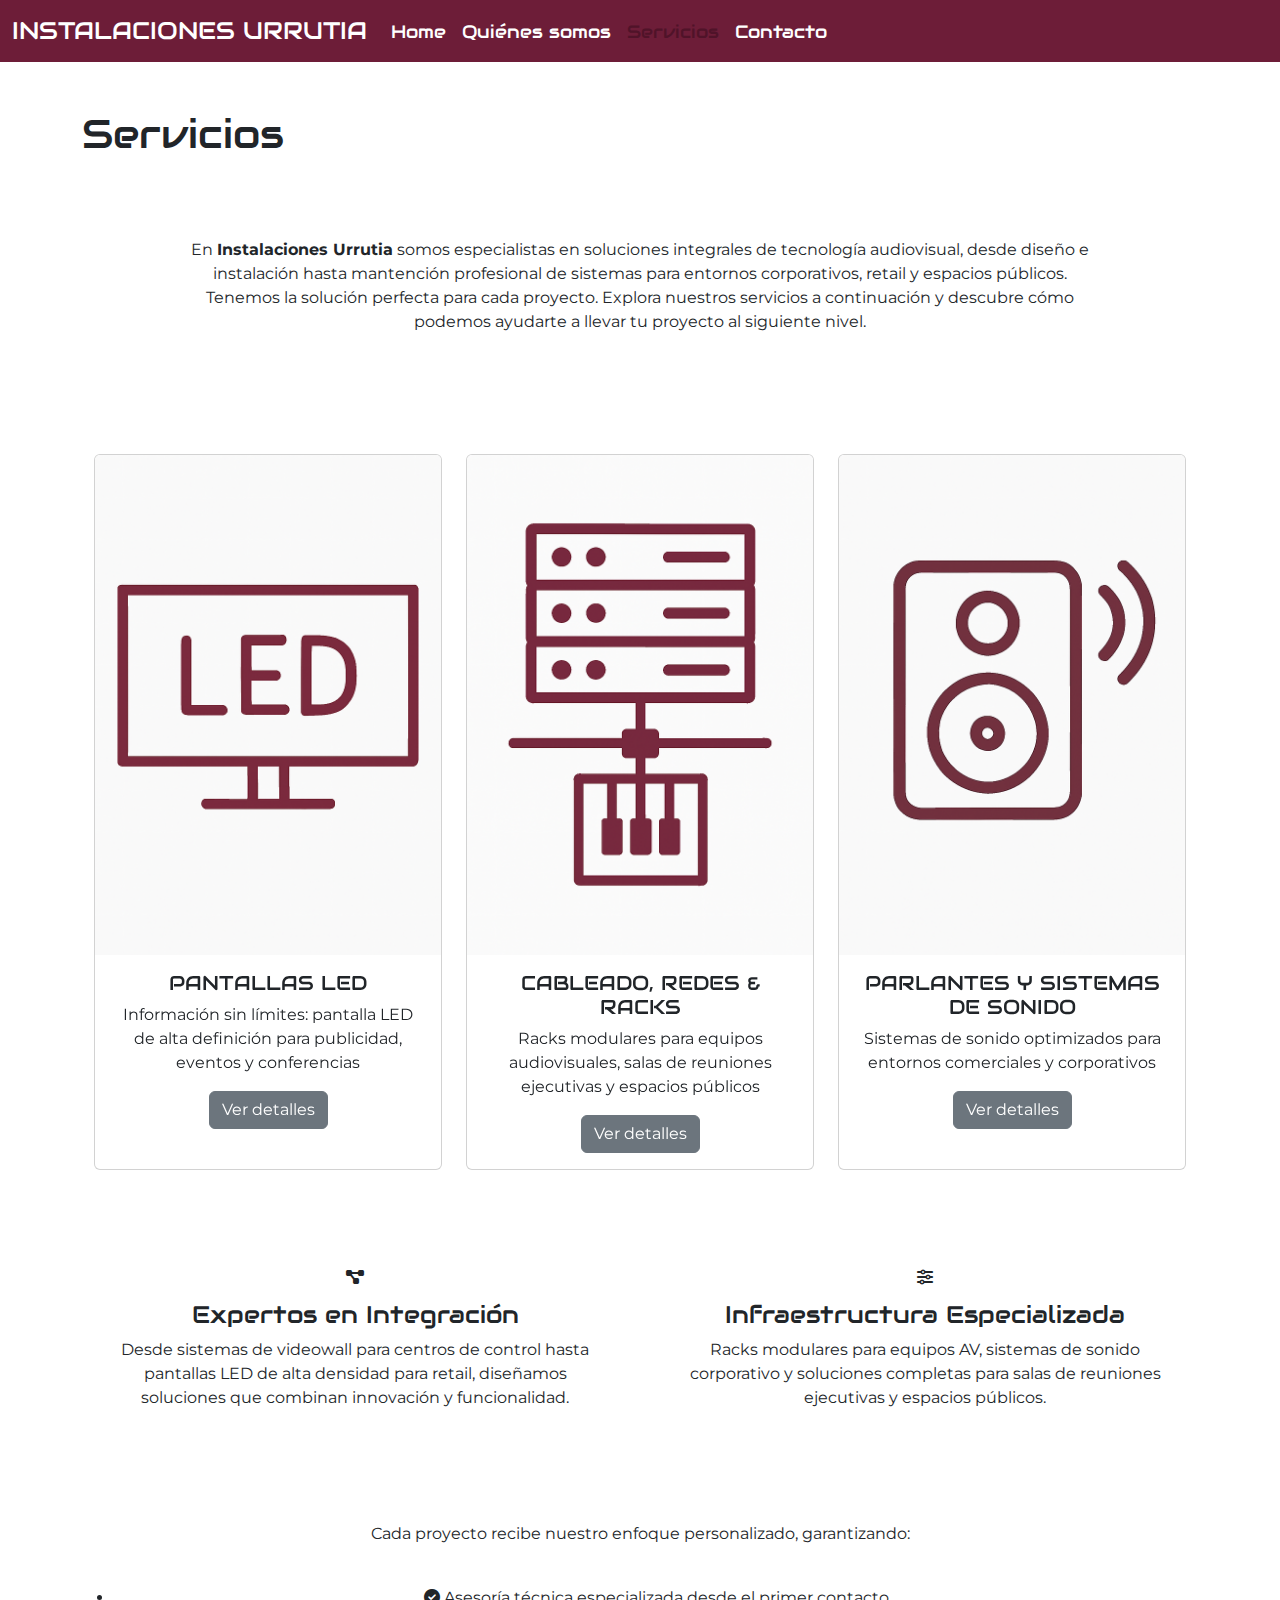
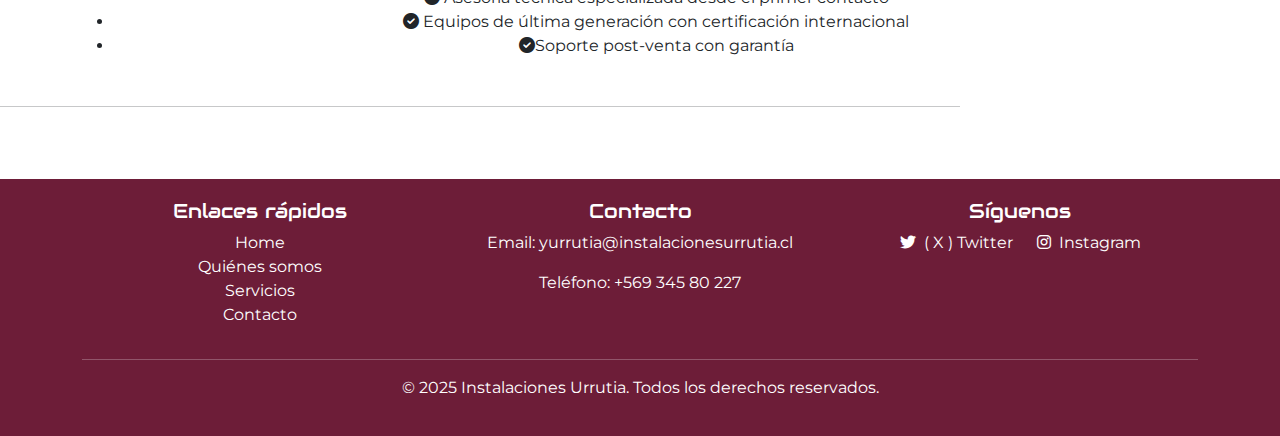
<file: servicios.html>
<!DOCTYPE html>
<html lang="es">
<head>
    <meta charset="UTF-8">
    <meta name="viewport" content="width=device-width, initial-scale=1.0">
    <title>Servicios - Instalaciones Urrutia</title>
    <!-- Bootstrap CSS -->
    <link href="https://cdn.jsdelivr.net/npm/bootstrap@5.3.0/dist/css/bootstrap.min.css" rel="stylesheet">
    <!-- Google Fonts -->
    <link href="https://fonts.googleapis.com/css2?family=Roboto:wght@400;700&display=swap" rel="stylesheet">
    <link href="https://fonts.googleapis.com/css2?family=Audiowide&family=Montserrat:ital,wght@0,100..900;1,100..900&family=Permanent+Marker&display=swap" rel="stylesheet">
    <!-- Font Awesome -->
    <link rel="stylesheet" href="https://cdnjs.cloudflare.com/ajax/libs/font-awesome/6.0.0/css/all.min.css">
    <!-- Estilos personalizados -->
    <link href="assets/css/styles.css" rel="stylesheet">
</head>
<body>
    <!-- Navbar -->
    <nav class="navbar navbar-expand-lg navbar-dark navbar-custom">
        <div class="container-fluid">
            <a class="navbar-brand" href="index.html">INSTALACIONES URRUTIA</a>
            <button class="navbar-toggler" type="button" data-bs-toggle="collapse" data-bs-target="#navbarNav" aria-controls="navbarNav" aria-expanded="false" aria-label="Toggle navigation">
                <span class="navbar-toggler-icon"></span>
            </button>
            <div class="collapse navbar-collapse" id="navbarNav">
                <ul class="navbar-nav">
                    <li class="nav-item">
                        <a class="nav-link" href="index.html">Home</a>
                    </li>
                    <li class="nav-item">
                        <a class="nav-link" href="quienes-somos.html">Quiénes somos</a>
                    </li>
                    <li class="nav-item">
                        <a class="nav-link active" href="servicios.html">Servicios</a>
                    </li>
                    <li class="nav-item">
                        <a class="nav-link" href="contacto.html">Contacto</a>
                    </li>
                </ul>
            </div>
        </div>
    </nav>

    <!-- Contenido de la página -->
    <div class="container mt-5">
        <h1>Servicios</h1>
        <br>

        <section class="about-us-intro py-5">
          <div class="container">
              <div class="row justify-content-center">
                  <div class="col-lg-10 text-center">
      
                      <!-- Contenido principal -->
                      <div class="about-content">
                          <p class="lead-text mb-4">En <strong>Instalaciones Urrutia</strong> somos especialistas en <span class="text-highlight">soluciones integrales de tecnología audiovisual</span>, desde diseño e instalación hasta mantención profesional de sistemas para entornos corporativos, retail y espacios públicos.
                            Tenemos la solución perfecta para cada proyecto.
                            Explora nuestros servicios a continuación y descubre cómo podemos ayudarte a llevar tu proyecto al siguiente nivel.</p>
                      </div>
                  </div>
              </div>
          </div>
      </section>
<br>

<!-- Carousel wrapper -->
<div id="carouselMultiItemExample" class="carousel slide carousel-dark text-center" data-bs-ride="carousel" data-bs-interval="5000">

    <!-- Inner -->
    <div class="carousel-inner py-4">
        <!-- Single item -->
        <div class="carousel-item active">
            <div class="container">
                <!-- Versión móvil (vertical) -->
                <div class="row d-flex d-lg-none">
                    <div class="col-12 mb-4">
                        <div class="card h-100">
                            <img src="assets/images/LED_2.png" class="card-img-top" alt="INSTALACIONES PANTALLAS LED"/>
                            <div class="card-body">
                                <h5 class="card-title">PANTALLAS LED</h5>
                                <p class="card-text">Información sin límites: pantalla LED de alta definición para publicidad, eventos y conferencias</p>
                                <button class="btn btn-secondary btn-ver-detalles" data-servicio-id="videowall-monitoreo">Ver detalles</button>
                            </div>
                        </div>
                    </div>
  
                    <div class="col-12 mb-4">
                        <div class="card h-100">
                            <img src="assets/images/REDES_2.png" class="card-img-top" alt="INSTALACIONES DE REDES, CABLEADO & RACKS"/>
                            <div class="card-body">
                                <h5 class="card-title">CABLEADO, REDES & RACKS</h5>
                                <p class="card-text">Racks modulares para equipos audiovisuales, salas de reuniones ejecutivas y espacios públicos</p>
                                <button class="btn btn-secondary btn-ver-detalles" data-servicio-id="rack-audiovisual">Ver detalles</button>
                            </div>
                        </div>
                    </div>
  
                    <div class="col-12">
                        <div class="card h-100">
                            <img src="assets/images/AUDIO_2.png" class="card-img-top" alt="Videowall publicitario"/>
                            <div class="card-body">
                                <h5 class="card-title">PARLANTES Y SISTEMAS DE SONIDO</h5>
                                <p class="card-text">Sistemas de sonido optimizados para entornos comerciales y corporativos</p>
                                <button class="btn btn-secondary btn-ver-detalles" data-servicio-id="sistemas-sonido">Ver detalles</button>
                            </div>
                        </div>
                    </div>
                </div>
                
                <!-- Versión desktop (horizontal) -->
                <div class="row d-none d-lg-flex">
                    <div class="col-lg-4">
                        <div class="card h-100">
                            <img src="assets/images/LED_2.png" class="card-img-top" alt="INSTALACIONES PANTALLAS LED"/>
                            <div class="card-body">
                                <h5 class="card-title">PANTALLAS LED</h5>
                                <p class="card-text">Información sin límites: pantalla LED de alta definición para publicidad, eventos y conferencias</p>
                                <button class="btn btn-secondary btn-ver-detalles" data-servicio-id="videowall-monitoreo">Ver detalles</button>
                            </div>
                        </div>
                    </div>
  
                    <div class="col-lg-4">
                        <div class="card h-100">
                            <img src="assets/images/REDES_2.png" class="card-img-top" alt="INSTALACIONES DE REDES, CABLEADO & RACKS"/>
                            <div class="card-body">
                                <h5 class="card-title">CABLEADO, REDES & RACKS</h5>
                                <p class="card-text">Racks modulares para equipos audiovisuales, salas de reuniones ejecutivas y espacios públicos</p>
                                <button class="btn btn-secondary btn-ver-detalles" data-servicio-id="rack-audiovisual">Ver detalles</button>
                            </div>
                        </div>
                    </div>
  
                    <div class="col-lg-4">
                        <div class="card h-100">
                            <img src="assets/images/AUDIO_2.png" class="card-img-top" alt="Videowall publicitario"/>
                            <div class="card-body">
                                <h5 class="card-title">PARLANTES Y SISTEMAS DE SONIDO</h5>
                                <p class="card-text">Sistemas de sonido optimizados para entornos comerciales y corporativos</p>
                                <button class="btn btn-secondary btn-ver-detalles" data-servicio-id="sistemas-sonido">Ver detalles</button>
                            </div>
                        </div>
                    </div>
                </div>
            </div>
        </div>
    </div>
  </div>

        <div class="about-intro text-center mb-5">
          
              <div class="row g-4 my-4">
                  <div class="col-md-6">
                      <div class="feature-card p-4 h-100">
                          <i class="fas fa-project-diagram feature-icon mb-3"></i>
                          <h4>Expertos en Integración</h4>
                          <p>Desde sistemas de videowall para centros de control hasta pantallas LED de alta densidad para retail, diseñamos soluciones que combinan innovación y funcionalidad.</p>
                      </div>
                  </div>
                  
                  <div class="col-md-6">
                      <div class="feature-card p-4 h-100">
                          <i class="fas fa-sliders-h feature-icon mb-3"></i>
                          <h4>Infraestructura Especializada</h4>
                          <p>Racks modulares para equipos AV, sistemas de sonido corporativo y soluciones completas para salas de reuniones ejecutivas y espacios públicos.</p>
                      </div>
                  </div>
              </div>
              
              <br>
              <p class="cta-text mt-4">Cada proyecto recibe nuestro <span class="text-highlight">enfoque personalizado</span>, garantizando:</p>
              <br>
              
              <ul class="value-list mx-auto">
                  <li><i class="fas fa-check-circle text-highlight"></i> Asesoría técnica especializada desde el primer contacto</li>
                  <li><i class="fas fa-check-circle text-highlight"></i> Equipos de última generación con certificación internacional</li>
                  <li><i class="fas fa-check-circle text-highlight"></i>Soporte post-venta con garantía</li>
              </ul>
              
          </div>
      </div>
        
        <!-- Separador -->
        <hr class="my-4 w-75">
        <br>
        
<br>
    <!-- Modal Detalles -->
    <div class="modal fade" id="servicioModal" tabindex="-1" aria-hidden="true">
        <div class="modal-dialog modal-lg">
            <div class="modal-content">
                <div class="modal-header" style="background-color: #851A31; color: white;">
                    <h5 class="modal-title" id="servicioModalLabel">Detalles del Servicio</h5>
                    <button type="button" class="btn-close btn-close-white" data-bs-dismiss="modal" aria-label="Close"></button>
                </div>
                <div class="modal-body">
                    <!-- Carrusel interno -->
                    <div id="modalCarousel" class="carousel slide mb-4" data-bs-ride="carousel">
                        <div class="carousel-inner">
                            <!-- Imágenes se insertarán dinámicamente con JS -->
                        </div>
                        <button class="carousel-control-prev" type="button" data-bs-target="#modalCarousel" data-bs-slide="prev">
                            <span class="carousel-control-prev-icon bg-dark rounded-circle p-2"></span>
                        </button>
                        <button class="carousel-control-next" type="button" data-bs-target="#modalCarousel" data-bs-slide="next">
                            <span class="carousel-control-next-icon bg-dark rounded-circle p-2"></span>
                        </button>
                    </div>
                    <!-- Descripción -->
                    <div id="servicioDescripcion">
                        <!-- Texto se cargará dinámicamente -->
                    </div>
                </div>
                <div class="modal-footer">
                    <button type="button" class="btn btn-secondary" data-bs-dismiss="modal">Cerrar</button>
                </div>
            </div>
        </div>
    </div>

    <!-- Footer -->
    <footer>
        <div class="container">
            <div class="row">
                <div class="col-md-4">
                    <h5>Enlaces rápidos</h5>
                    <ul class="list-unstyled">
                        <li><a href="index.html">Home</a></li>
                        <li><a href="quienes-somos.html">Quiénes somos</a></li>
                        <li><a href="servicios.html">Servicios</a></li>
                        <li><a href="contacto.html">Contacto</a></li>
                    </ul>
                </div>
                <div class="col-md-4">
                    <h5>Contacto</h5>
                    <p>Email: yurrutia@instalacionesurrutia.cl</p>
                    <p>Teléfono: +569 345 80 227
                </div>
                <div class="col-md-4">
                    <h5>Síguenos</h5>
                    <a href="https://x.com/instala_urrutia"><i class="fab fa-twitter me-2"></i>( X ) Twitter</a>
                    <a href="https://www.instagram.com/instalacionesurrutia/"><i class="fab fa-instagram me-2"></i>Instagram</a>
                </div>
            </div>
            <hr>
            <p class="text-center">&copy; 2025 Instalaciones Urrutia. Todos los derechos reservados.</p>
        </div>
    </footer>

    <!-- Bootstrap JS y dependencias -->
    <script src="https://cdn.jsdelivr.net/npm/@popperjs/core@2.11.6/dist/umd/popper.min.js"></script>
    <script src="https://cdn.jsdelivr.net/npm/bootstrap@5.3.0/dist/js/bootstrap.min.js"></script>
    
    <!-- Script personalizado -->
    <script>
        // Datos de cada servicio
        const servicios = {
            "videowall-monitoreo": {
                titulo: "PANTALLAS LED & VIDEOWALL",
                descripcion: "Soluciones de pantallas LED para publicidad exterior e interior. Nuestras soluciones incluyen:<ul class='mt-3'><li><i class='fas fa-check text-success me-2'></i> Configuraciones personalizadas</li><li><i class='fas fa-check text-success me-2'></i> Tecnología 4K Ultra HD</li><li><i class='fas fa-check text-success me-2'></i> Soporte técnico 24/7</li></i><li><i class='fas fa-check text-success me-2'></i>Alta luminosidad para exteriores</li><li><i class='fas fa-check text-success me-2'></i> Contenido dinámico y programable</li><li><i class='fas fa-check text-success me-2'></i> Diseño resistente a condiciones climáticas</li><li><i class='fas fa-check text-success me-2'></i> Garantía</li><li><i class='fas fa-check text-success me-2'></i> Configuraciones modulares</li><li><i class='fas fa-check text-success me-2'></i> Bordes ultradelgados</li><li><i class='fas fa-check text-success me-2'></i> Sistemas de gestión de contenido</li><li><i class='fas fa-check text-success me-2'></i> Soluciones interactivas disponibles</li><li><i class='fas fa-check text-success me-2'></i> Configuraciones flexibles</li><li><i class='fas fa-check text-success me-2'></i> Alta resolución para texto legible</li><li><i class='fas fa-check text-success me-2'></i> Sistemas de control centralizado</li><li><i class='fas fa-check text-success me-2'></i> Soluciones para streaming</li></ul>",
                imagenes: [
                    "assets/images/carrusel_led/led_1.jpg",
                    "assets/images/carrusel_led/led_2.jpg",
                    "assets/images/carrusel_led/led_3.jpg",
                    "assets/images/carrusel_led/led_4.jpg",
                    "assets/images/carrusel_led/led_5.jpg",
                    "assets/images/carrusel_led/led_6.jpg",
                    "assets/images/carrusel_led/led_7.jpg",
                    "assets/images/carrusel_led/led_8.jpg"                ]
            },
            "rack-audiovisual": {
                titulo: "RACK & FRAMES PARA EQUIPOS AUDIOVISUALES",
                descripcion: "Soluciones profesionales de rack para sistemas AV:<ul class='mt-3'><li><i class='fas fa-check text-success me-2'></i> Diseños personalizados</li><li><i class='fas fa-check text-success me-2'></i> Sistemas de ventilación optimizados</li><li><i class='fas fa-check text-success me-2'></i> Cableado estructurado</li><li><i class='fas fa-check text-success me-2'></i> Soluciones para salas de control</li></ul>",
                imagenes: [
                    "assets/images/carrusel_rack/rack_1.jpg",
                    "assets/images/carrusel_rack/rack_2.jpg",
                    "assets/images/carrusel_rack/rack_3.jpg",
                    "assets/images/carrusel_rack/rack_4.jpg",
                    "assets/images/carrusel_rack/rack_5.jpg",
                    "assets/images/carrusel_rack/rack_6.jpg",
                    "assets/images/carrusel_rack/rack_7.jpg",
                    "assets/images/carrusel_rack/rack_8.jpg",
                    "assets/images/carrusel_rack/rack_9.jpg"
                ]
            },
            "sistemas-sonido": {
                titulo: "SISTEMAS DE SONIDO",
                descripcion: "Soluciones de audio profesional para cualquier entorno:<ul class='mt-3'><li><i class='fas fa-check text-success me-2'></i> Sistemas para retail</li><li><i class='fas fa-check text-success me-2'></i> Soluciones corporativas</li><li><i class='fas fa-check text-success me-2'></i> Audio para conferencias</li><li><i class='fas fa-check text-success me-2'></i> Sistemas de megafonía</li></ul>",
                imagenes: [
                    "assets/images/carrusel_audio/audio_1.jpg",
                    "assets/images/carrusel_audio/audio_2.jpg",
                    "assets/images/carrusel_audio/audio_3.jpg",
                    "assets/images/carrusel_audio/audio_4.jpg"
                ]
            }
        };

        // Configurar modal al hacer clic
        document.querySelectorAll('.btn-ver-detalles').forEach(btn => {
            btn.addEventListener('click', function() {
                const servicioId = this.getAttribute('data-servicio-id');
                const servicio = servicios[servicioId];
                
                if (!servicio) {
                    console.error("Servicio no definido:", servicioId);
                    return;
                }

                // Actualizar modal
                document.getElementById('servicioModalLabel').textContent = servicio.titulo;
                document.getElementById('servicioDescripcion').innerHTML = servicio.descripcion;
                
                // Configurar carrusel
                const carruselInner = document.querySelector('#modalCarousel .carousel-inner');
                carruselInner.innerHTML = '';
                servicio.imagenes.forEach((img, index) => {
                    carruselInner.innerHTML += `
                        <div class="carousel-item ${index === 0 ? 'active' : ''}">
                            <img src="${img}" class="d-block w-100 rounded" alt="${servicio.titulo}">
                        </div>
                    `;
                });
                
                // Mostrar modal
                const modal = new bootstrap.Modal(document.getElementById('servicioModal'));
                modal.show();
            });
        });
    </script>
</body>
</html>
</file>
<file: assets/css/styles.css>
/* Aplicar la fuente Google a todo el cuerpo */
body, html {
    height: 100%;
    margin: 0;
    font-family: "Montserrat", sans-serif; /* Cambiar la fuente aquí */
}

/* Aplicar la fuente Google a los títulos */
h1, h2, h3, h4, h5, h6 {
    font-family: "Audiowide", sans-serif; /* Cambiar la fuente aquí */
}

/* Color de fondo personalizado para la navbar */
.navbar-custom {
    background-color: #6d1d38; /* Color de fondo personalizado */
}

/* Aplicar la fuente al navbar-brand */
.navbar-brand {
    font-family: "Audiowide", sans-serif;
    font-size: 24px; /* Tamaño de la fuente */
    color: #ffffff; /* Color del texto (blanco) */
}

/* Aplicar la fuente a los enlaces del menú */
.navbar-nav .nav-link {
    font-family: "Audiowide", sans-serif;
    font-size: 18px; /* Tamaño de la fuente */
    color: #ffffff; /* Color del texto (blanco) */
}

/* Cambiar el color del enlace activo */
.navbar-nav .nav-link.active {
    color: #501329; /* Color del texto activo */
}

/* Cambiar el color del enlace al pasar el mouse */
.navbar-nav .nav-link:hover {
    color: #acacac; /* Color del texto al pasar el mouse */
}

/* Cambiar el color del botón toggler (ícono de menú en móviles) */
.navbar-toggler {
    border-color: #ffffff; /* Color del borde */
}

.navbar-toggler-icon {
    background-image: url("data:image/svg+xml;charset=utf8,%3Csvg viewBox='0 0 30 30' xmlns='http://www.w3.org/2000/svg'%3E%3Cpath stroke='rgba(255, 255, 255, 1)' stroke-width='2' stroke-linecap='round' stroke-miterlimit='10' d='M4 7h22M4 15h22M4 23h22'/%3E%3C/svg%3E");
}

/* Cambiar el color del título <h1> en la sección de contenido principal */
.content h1 {
    color: #6d1d38; /* Color del título */
}

/* Estilos para el video de fondo */
.video-background {
    position: fixed;
    top: 0;
    left: 0;
    width: 100%;
    height: 100%;
    z-index: -1;
    overflow: hidden;
}
.video-background iframe {
    width: 100%;
    height: 100%;
    object-fit: cover;
}

/* Contenedor para el logo */
.logo-container {
    position: absolute;
    top: 50%;
    left: 50%;
    transform: translate(-50%, -50%);
    z-index: 1;
    text-align: center;
}

  /* Estilos específicos para el formulario manteniendo tu paleta de colores */
  .formulario-contacto {
    background-color: rgba(255, 255, 255, 0.9);
    padding: 2rem;
    border-radius: 8px;
    box-shadow: 0 0 15px rgba(0, 0, 0, 0.1);
    margin: 2rem 0;
}
.form-label {
    font-weight: 600;
    color: #6d1d38;
}
.btn-enviar {
    background-color: #6d1d38;
    border: none;
    padding: 10px 30px;
    font-weight: 600;
}
.btn-enviar:hover {
    background-color: #501329;
}
.required-field::after {
    content: " *";
    color: red;
}

/* Estilos para el logo */
.logo-container img {
    max-width: 300px; /* Ajusta el tamaño del logo */
    width: 100%;
    height: auto;
    opacity: 0.9; /* Opacidad del logo */
    filter: drop-shadow(0 0 10px rgba(0, 0, 0, 0.5)); /* Sombra elegante */
}

.content {
    position: relative;
    z-index: 1;
    background: rgba(255, 255, 255, 0.8);
    padding: 20px;
    margin-top: 100vh;
}
.carousel-item img {
    height: 500px;
    object-fit: cover;
}
.carousel-caption {
    background: rgba(0, 0, 0, 0.5);
    padding: 10px;
    border-radius: 5px;
}
footer {
    background-color: #6d1d38;
    color: white;
    padding: 20px 0;
    text-align: center;
}
footer a {
    color: #ffffff;
    text-decoration: none;
    margin: 0 10px;
}
footer a:hover {
    color: #cccccc;
}
</file>
